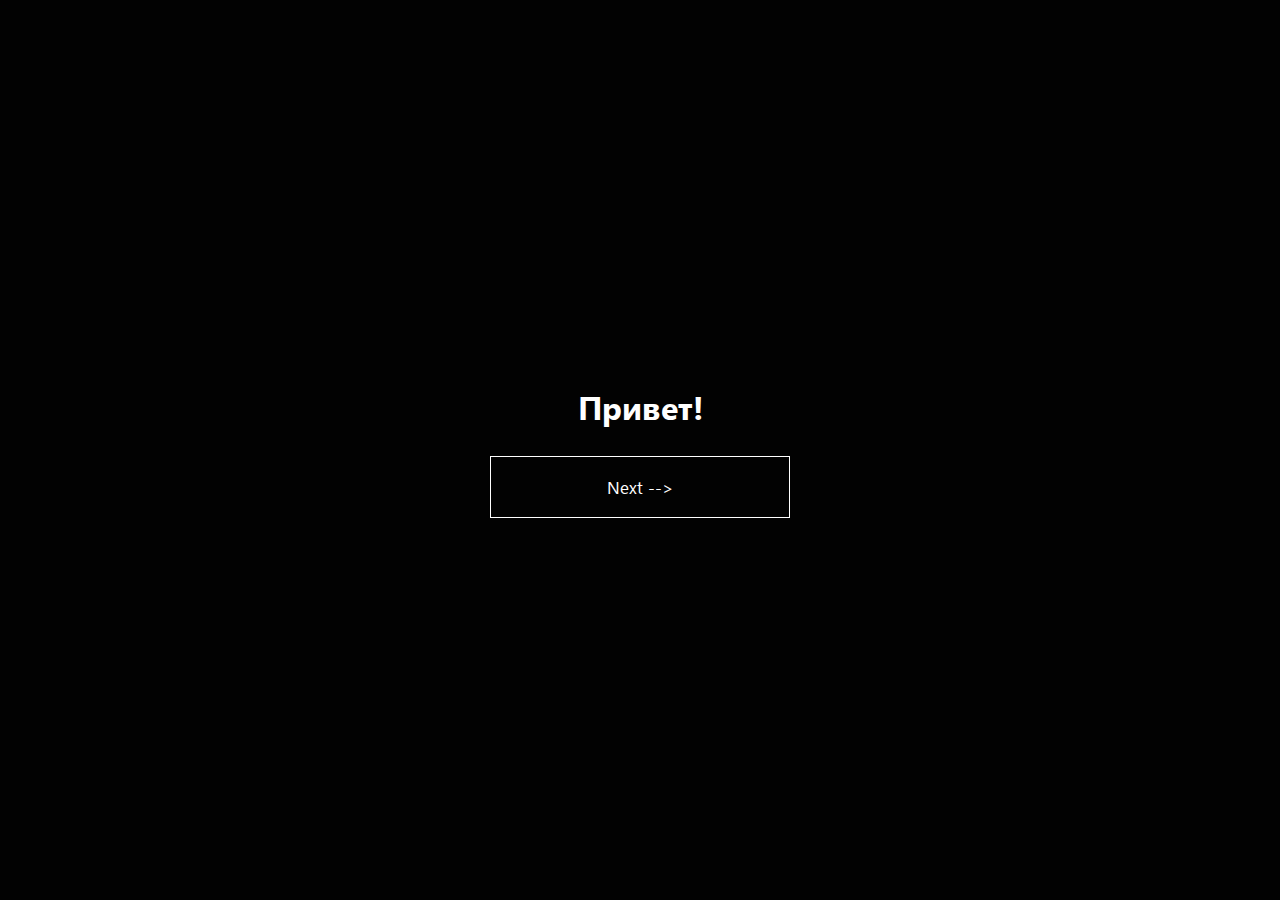
<file: index.html>
<!DOCTYPE html>
<html lang="en">
<head>
    <meta charset="UTF-8">
    <meta http-equiv="X-UA-Compatible" content="IE=edge">
    <meta name="viewport" content="width=device-width, initial-scale=1.0">
    <title>Start</title>

    <link rel="stylesheet" href="CSS/main.css">
    <script src="js/app.js" defer></script>
</head>
<body>
    <header class="main-header">
        <div class="start" id = 'page01'>
            <div class="start__header">
                <div class="start__caption"> <h1>Привет!</h1></div>
                <br>
                <a class="btn" href="main_page.html">Next --></a>
            </div>
        </div>
    </header>
    
       
</body>
</html>
</file>
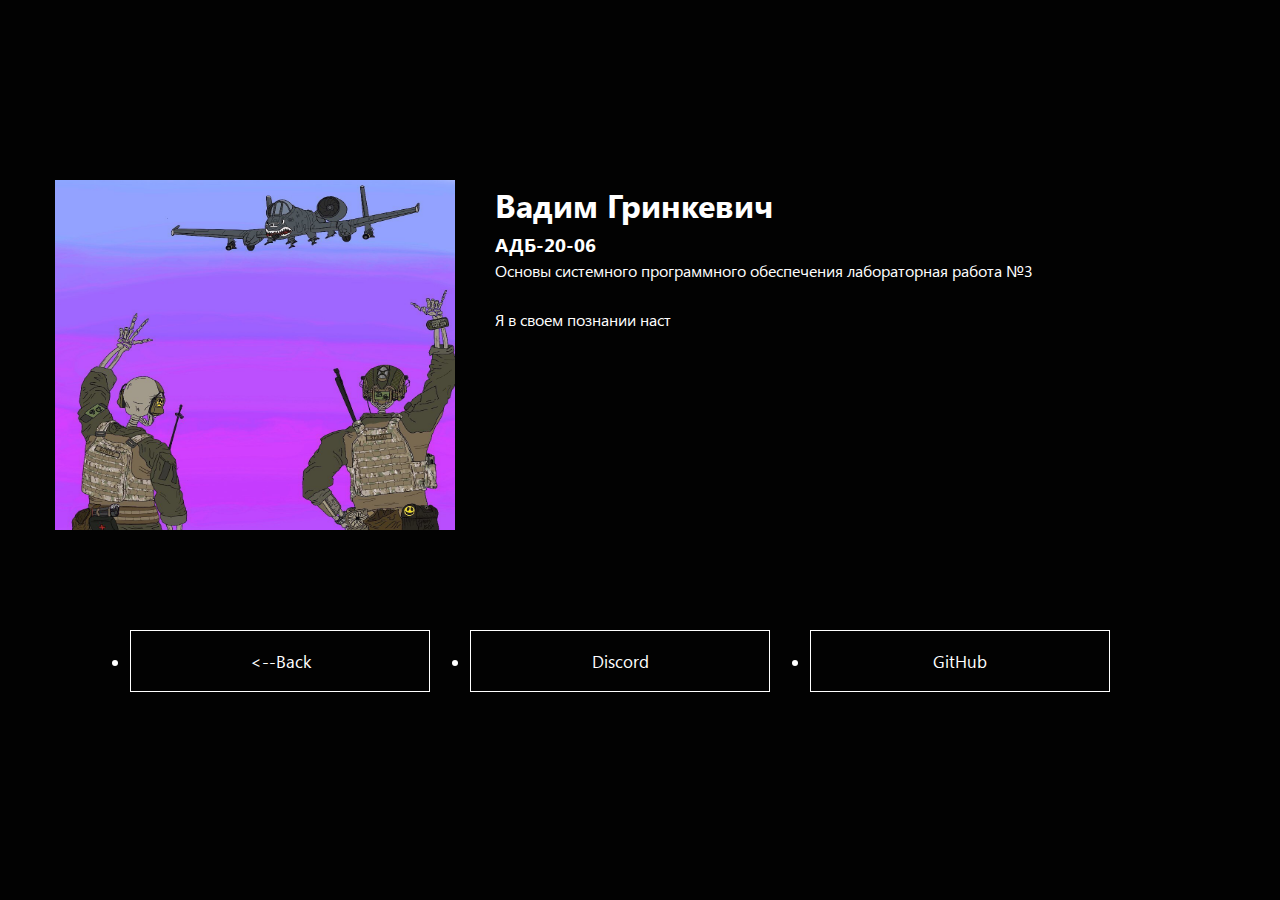
<file: main_page.html>
<!DOCTYPE html>
<html lang="en">
<head>
    <meta charset="UTF-8">
    <meta http-equiv="X-UA-Compatible" content="IE=edge">
    <meta name="viewport" content="width=device-width, initial-scale=1.0">
    <title>Home</title>

    <link rel="stylesheet" href="CSS/main.css">
    <script src="js/app.js" defer></script>
</head>
<body>
    <header class="main_page">
        <div  >
            <div class="container">
                <img class="img" src="img/Avatar.jpg" width="400" height="300" alt="Фотография">

                <div class="hev">
                    <div class="viz">
                        <h1>Вадим Гринкевич</h1>
                        <h3>АДБ-20-06</h3>
                        <p>Основы системного программного обеспечения лабораторная работа №3</p>
                        <br>
                        <p id="demo"></p>
                    </div>
                    
                    
                    
                </div>
            </div>
            
            
        </div>
        <ul class="buttons">
            <li>
                <a href="index.html" class="btn"><--Back</a>
                    
            </li>
            <li>
                <a href="https://discordapp.com/users/196929807932456960/" class="btn">
                    Discord
                </a>
            </li>
            <li>
                <a href="https://github.com/V13gfg/LR3" class="btn">GitHub</a>
            </li>
            

            
            
        </ul>
    </header>
    
       
</body>
</html>
</file>
<file: CSS/main.css>
*{
    margin: 0;
    padding: 0;
    box-sizing: border-box;
}
:root {

}
@font-face {
    font-family: segoe_f;
    src: url(../fonts/SegoeUI.woff);
}
@font-face {
    font-family: segoe_f;
    src: url(../fonts/SegoeUI-Bold.woff);
    font-weight: bold;
}
body{
    background-color: #020202;
    color: #fff;
    font-family: segoe_f, sans-serif;
    line-height: 1.55;
}

.main-header{
    position: relative;
    
    animation:anim 4s;
    animation-duration:5s;
    
    
}
.viz{
    animation:anim 3s;
    animation-duration:4s;
}
.buttons{
    display: flex;
    width: 1020px;
    padding-top: 100px;
    margin: 0 auto;
    animation:anim 3s;
    animation-duration:4s;
}
.buttons li{
    
    margin-right: 40px;
}
.start_caption{
    margin: 20px;
}
.btn{
    display: block;
    font-size: 17px;
    text-align: center;
    padding: 17px 47px;
    border: 1px solid#fff;
    width: 300px;
}
@keyframes anim {
    from {opacity: 0;}
    to {opacity: 1;}
}


.start{
    height: 100vh;
    display: flex;
    align-items: center;
    justify-content: center;
    text-align: center;
}

.container{
    width: 1170px;
    padding-top: 180px;
    margin: 0 auto;
    display: flex;
}
.hev{
    margin-top: 0px;
    margin-left: 40px;
}

.img{
    display: table-cell;
    position: relative;
    height: 350px;
    vertical-align:middle;
    animation:anim 3s;
    animation-duration:4s;
}
a {
    outline: none;
    text-decoration: none;
    padding: 2px 1px 0;
  }
  
  a:link {
    color: #ffffff;
    background-color: #020202;
  }
  
  a:visited {
    color: #ffffff;
    background-color: #020202;

  }
  
  a:focus {
    border-bottom: 1px solid;
    /*background: #fff;*/
  }
  
  a:hover {
    border-bottom: 1px solid;
    color: #ffffff;
    background-color: #1d1d1d;
  }
  
  a:active {
    background: #ffffff;
    color: #020202;
  }
</file>
